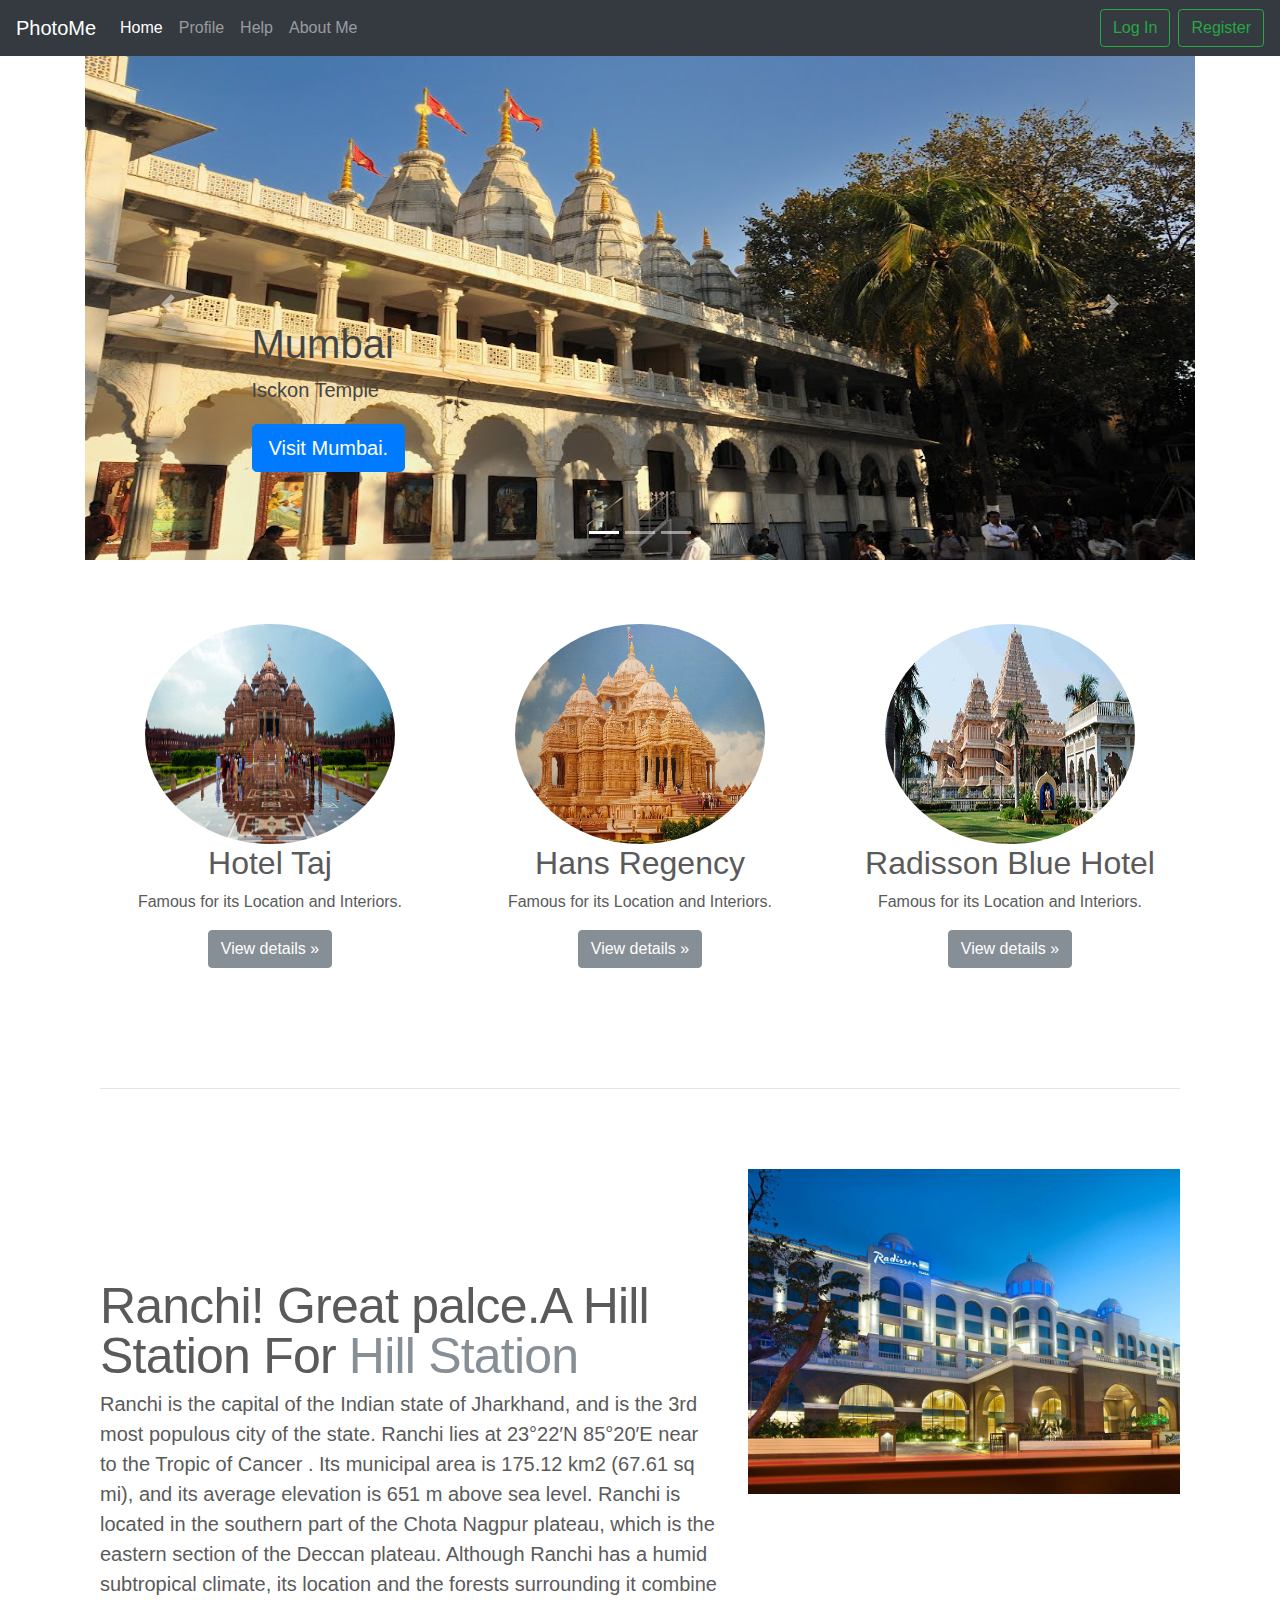
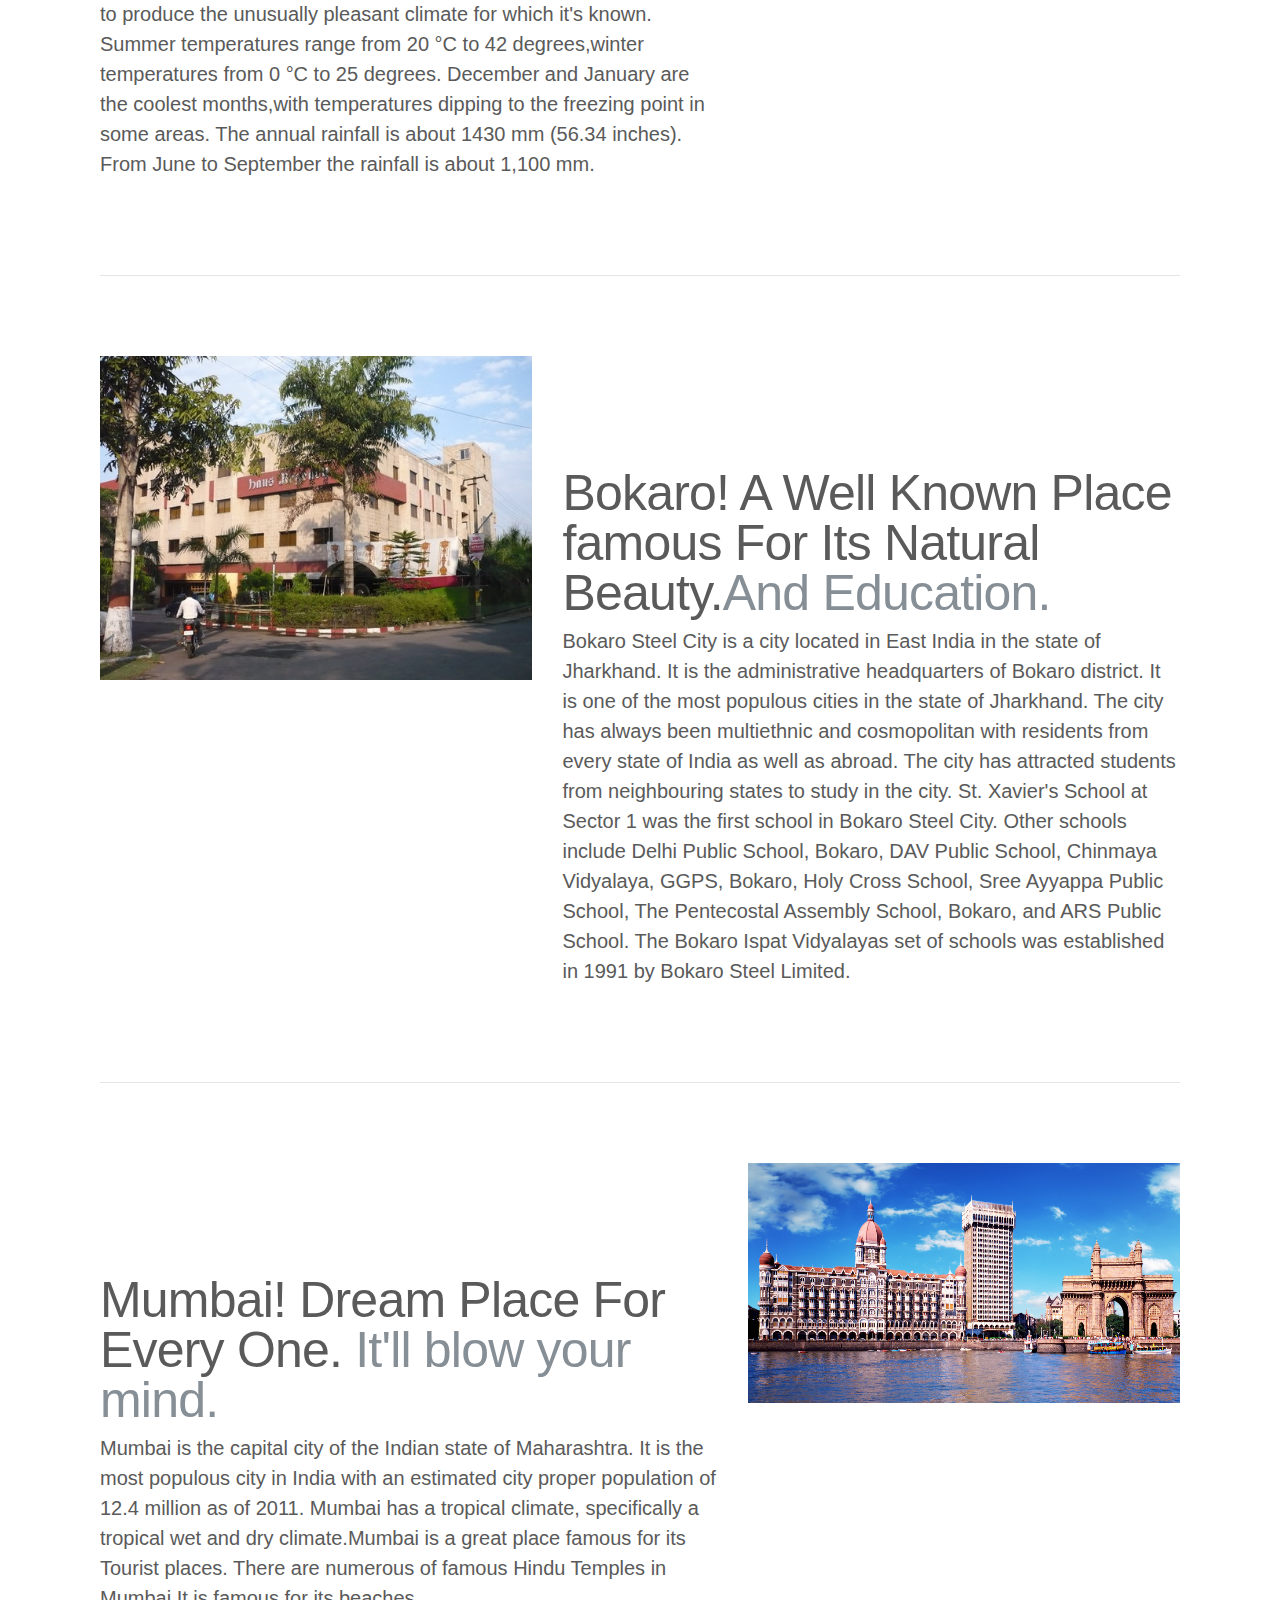
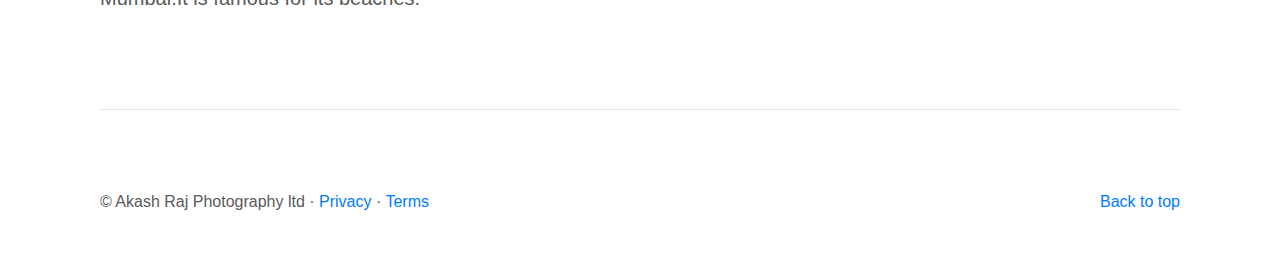
<file: index.html>
﻿<!doctype html>
<html lang="en">
  <head>
    <meta charset="utf-8">
    <meta name="viewport" content="width=device-width, initial-scale=1, shrink-to-fit=no">
    <meta name="description" content="">
    <meta name="author" content="">
    <title>Akash Raj Photography</title>
	<link rel="stylesheet" href="css/bootstrap.min.css" >
	<link rel="stylesheet" href="css/book-style.css">

    <!-- Custom styles for this template -->
    <link href="css/carousel.css" rel="stylesheet">
  </head>
  <body>

    <header class="container">
     <nav class="navbar navbar-expand-md navbar-dark fixed-top bg-dark">
        <a class="navbar-brand" href="#">PhotoMe</a>
        <button class="navbar-toggler d-lg-none" type="button" data-toggle="collapse" data-target="#navbarsExampleDefault" aria-controls="navbarsExampleDefault" aria-expanded="false" aria-label="Toggle navigation">
          <span class="navbar-toggler-icon"></span>
        </button>

        <div class="collapse navbar-collapse" id="navbarsExampleDefault">
          <ul class="navbar-nav mr-auto">
            <li class="nav-item active">
              <a class="nav-link" href="#">Home <span class="sr-only">(current)</span></a>
            </li>
            <li class="nav-item">
              <a class="nav-link" href="#">Profile</a>
            </li>
            <li class="nav-item">
              <a class="nav-link" href="#">Help</a>
            </li>
			<li class="nav-items">
				<a class="nav-link" href="#">About Me</a>
			</li>
          </ul>
          <form class="form-inline mt-2 mt-md-0">
           <!-- <input class="form-control mr-sm-2" type="text" placeholder="Search" aria-label="Search">-->
            <button class="btn btn-outline-success my-2 my-sm-0" type="Log In">Log In</button>
			<button class="btn btn-outline-success my-2 my-sm-0 make-align" type="Register">Register</button> 
          </form>
        </div>
      </nav>
    </header>


    <div class="container">

      <div id="myCarousel" class="carousel slide" data-ride="carousel">
        <ol class="carousel-indicators">
          <li data-target="#myCarousel" data-slide-to="0" class="active"></li>
          <li data-target="#myCarousel" data-slide-to="1"></li>
          <li data-target="#myCarousel" data-slide-to="2"></li>
        </ol>
        <div class="carousel-inner">
          <div class="carousel-item active">
            <img class="first-slide" src="images/isckon.jpg" alt="Hotel Images">
            <div class="container">
              <div class="carousel-caption text-left">
                <h1 class="p-color-change" style="color">Mumbai</h1>
                <p class="p-color-change">Isckon Temple</p>
                <p><a class="btn btn-lg btn-primary" href="#" role="button">Visit Mumbai.</a></p>
              </div>
            </div>
          </div>
          <div class="carousel-item">
            <img class="second-slide" src="images/Akshardham-Temple-Delhi.jpg" alt="Hotel Images">
            <div class="container">
              <div class="carousel-caption">
                <h1 class="p-color-change">New Delhi</h1>
                <p class="p-color-change" style="font-style:bold; font-size:21px;">Akshardham Temple</p>
                <p><a class="btn btn-lg btn-primary" href="#" role="button">Visit New Delhi.</a></p>
              </div>
            </div>
          </div>
          <div class="carousel-item">
            <img class="third-slide" src="images/akshardham.jpg" alt="Hotel Images">
            <div class="container">
              <div class="carousel-caption text-right">
                <h1 class="p-color-change special-color">Delhi</h1>
                <p class="p-color-change cust-font-style"></p>
                <p><a class="btn btn-lg btn-primary" href="#" role="button"></a></p>
              </div>
            </div>
          </div>
        </div>
        <a class="carousel-control-prev" href="#myCarousel" role="button" data-slide="prev">
          <span class="carousel-control-prev-icon" aria-hidden="true"></span>
          <span class="sr-only">Previous</span>
        </a>
        <a class="carousel-control-next" href="#myCarousel" role="button" data-slide="next">
          <span class="carousel-control-next-icon" aria-hidden="true"></span>
          <span class="sr-only">Next</span>
        </a>
      </div>


      <!-- Marketing messaging and featurettes
      ================================================== -->
      <!-- Wrap the rest of the page in another container to center all the content. -->

      <div class="container marketing">

        <!-- Three columns of text below the carousel -->
        <div class="row">
          <div class="col-lg-4">
            <img class="rounded-circle img-circle" src="images/akshardham.jpg" alt="Generic placeholder image" width="250" height="140">
            <h2>Hotel Taj</h2>
            <p>
				Famous for its Location and Interiors.
			</p>
            <p><a class="btn btn-secondary" href="#" role="button">View details &raquo;</a></p>
          </div><!-- /.col-lg-4 -->
          <div class="col-lg-4">
            <img class="rounded-circle img-circle" src="images/Akshardham_angled.jpg" alt="Generic placeholder image" width="250" height="140">
            <h2>Hans Regency</h2>
            <p>
				Famous for its Location and Interiors.
			</p>
            <p><a class="btn btn-secondary" href="#" role="button">View details &raquo;</a></p>
          </div><!-- /.col-lg-4 -->
          <div class="col-lg-4">
            <img class="rounded-circle img-circle" src="images/chhatarpur-mandir.jpg" alt="Generic placeholder image" width="250" height="140">
            <h2>Radisson Blue Hotel</h2>
            <p>
				Famous for its Location and Interiors.
			</p>
            <p><a class="btn btn-secondary" href="#" role="button">View details &raquo;</a></p>
          </div><!-- /.col-lg-4 -->
        </div><!-- /.row -->


        <!-- START THE FEATURETTES -->

        <hr class="featurette-divider">

        <div class="row featurette">
          <div class="col-md-7">
            <h2 class="featurette-heading">Ranchi! Great palce.A Hill Station For <span class="text-muted">Hill Station</span></h2>
            <p class="lead">Ranchi is the capital of the Indian state of Jharkhand, and is the 3rd most populous city of the state.
				Ranchi lies at 23°22′N 85°20′E near to the Tropic of Cancer . Its municipal area is 175.12 km2 (67.61 sq mi), 
				and its average elevation is 651 m above sea level.
				Ranchi is located in the southern part of the Chota Nagpur plateau, which is the eastern section of the Deccan plateau.
				Although Ranchi has a humid subtropical climate, its location and the forests surrounding it combine to produce the unusually pleasant climate for which it's known.
				Summer temperatures range from 20 °C to 42 degrees,winter temperatures from 0 °C to 25 degrees. December and January are 
				the coolest months,with temperatures dipping to the freezing point in some areas. The annual rainfall is about 1430 mm (56.34 inches). 
				From June to September the rainfall is about 1,100 mm.
			</p>
          </div>
          <div class="col-md-5">
            <img class="featurette-image img-fluid mx-auto" src="images/radisson-blu.jpg" alt="Generic placeholder image" height="500px";>
          </div>
        </div>

        <hr class="featurette-divider">

        <div class="row featurette">
          <div class="col-md-7 order-md-2">
            <h2 class="featurette-heading">Bokaro! A Well Known Place famous For Its Natural Beauty.<span class="text-muted">And Education.</span></h2>
            <p class="lead">Bokaro Steel City is a city located in East India in the state of Jharkhand. It is the administrative headquarters of Bokaro district.
			It is one of the most populous cities in the state of Jharkhand.
			The city has always been multiethnic and cosmopolitan with residents from every state of India as well as abroad.
			The city has attracted students from neighbouring states to study in the city. St. Xavier's School at Sector 1 was the first school in 
			Bokaro Steel City. Other schools include Delhi Public School, Bokaro, DAV Public School, Chinmaya Vidyalaya, GGPS, Bokaro, Holy Cross 
			School, Sree Ayyappa Public School, The Pentecostal	Assembly School, Bokaro, and ARS Public School. The Bokaro Ispat Vidyalayas set 
			of schools was established in 1991 by Bokaro Steel Limited.</p>
          </div>
          <div class="col-md-5 order-md-1">
            <img class="featurette-image img-fluid mx-auto" src="images/hans-regency.jpg" alt="Generic placeholder image">
          </div>
        </div>

        <hr class="featurette-divider">

        <div class="row featurette">
          <div class="col-md-7">
            <h2 class="featurette-heading">Mumbai! Dream Place For Every One. <span class="text-muted">It'll blow your mind.</span></h2>
            <p class="lead">
				Mumbai  is the capital city of the Indian state of Maharashtra. 
				It is the most populous city in India with an estimated city proper population of 12.4 million as of 2011.
				Mumbai has a tropical climate, specifically a tropical wet and dry climate.Mumbai is a great place famous for its Tourist places.
				There are numerous of famous Hindu Temples in Mumbai.It is famous for its beaches.
				
			</p>
          </div>
          <div class="col-md-5">
            <img class="featurette-image img-fluid mx-auto" src="images/taj-mumbai.jpg" alt="Generic placeholder image" style="height:240px">
          </div>
        </div>

        <hr class="featurette-divider">

        <!-- /END THE FEATURETTES -->

      </div><!-- /.container -->


      <!-- FOOTER -->
      <footer class="container">
        <p class="float-right"><a href="#">Back to top</a></p>
        <p>&copy; Akash Raj Photography ltd &middot; <a href="#">Privacy</a> &middot; <a href="#">Terms</a></p>
      </footer>

    </div>


    <!-- Bootstrap core JavaScript
    ================================================== -->
    <!-- Placed at the end of the document so the pages load faster -->
    <script src="js/jquery-3.2.1.slim.min.js"></script>
    <script>window.jQuery || document.write('<script src="../../../../assets/js/vendor/jquery.min.js"><\/script>')</script>
    <script src="js/popper.min.js"></script>
    <script src="js/bootstrap.min.js"></script>
    <!-- Just to make our placeholder images work. Don't actually copy the next line! -->
    <script src="js/holder.min.js"></script>
  </body>
</html>
</file>
<file: css/book-style.css>
.make-align{
	margin-left:8px;
}

.cust-color{
	background-color:#444;
	color:white;
}

.p-color-change{
	color:#444;
}
.cust-font-style{
	color:#fff;
	font-weight:normal;
	font-size:20px;
	font-family:verdana,san sarif;
}
.special-color{
	color:#fff;
}
.cust-bg-color{
	background-color:#444;
	color:#fff;
}

.img-circle{
	border-radius: 50%;
	height:220px;
}
</file>
<file: css/carousel.css>
/* GLOBAL STYLES
-------------------------------------------------- */
/* Padding below the footer and lighter body text */

body {
  padding-top: 3rem;
  padding-bottom: 3rem;
  color: #5a5a5a;
}


/* CUSTOMIZE THE CAROUSEL
-------------------------------------------------- */

/* Carousel base class */
.carousel {
  margin-bottom: 4rem;
}
/* Since positioning the image, we need to help out the caption */
.carousel-caption {
  bottom: 3rem;
  z-index: 10;
}

/* Declare heights because of positioning of img element */
.carousel-item {
  height: 32rem;
  background-color: #777;
}
.carousel-item > img {
  position: absolute;
  top: 0;
  left: 0;
  min-width: 100%;
  height: 32rem;
}


/* MARKETING CONTENT
-------------------------------------------------- */

/* Center align the text within the three columns below the carousel */
.marketing .col-lg-4 {
  margin-bottom: 1.5rem;
  text-align: center;
}
.marketing h2 {
  font-weight: 400;
}
.marketing .col-lg-4 p {
  margin-right: .75rem;
  margin-left: .75rem;
}


/* Featurettes
------------------------- */

.featurette-divider {
  margin: 5rem 0; /* Space out the Bootstrap <hr> more */
}

/* Thin out the marketing headings */
.featurette-heading {
  font-weight: 300;
  line-height: 1;
  letter-spacing: -.05rem;
}


/* RESPONSIVE CSS
-------------------------------------------------- */

@media (min-width: 40em) {
  /* Bump up size of carousel content */
  .carousel-caption p {
    margin-bottom: 1.25rem;
    font-size: 1.25rem;
    line-height: 1.4;
  }

  .featurette-heading {
    font-size: 50px;
  }
}

@media (min-width: 62em) {
  .featurette-heading {
    margin-top: 7rem;
  }
}
</file>
